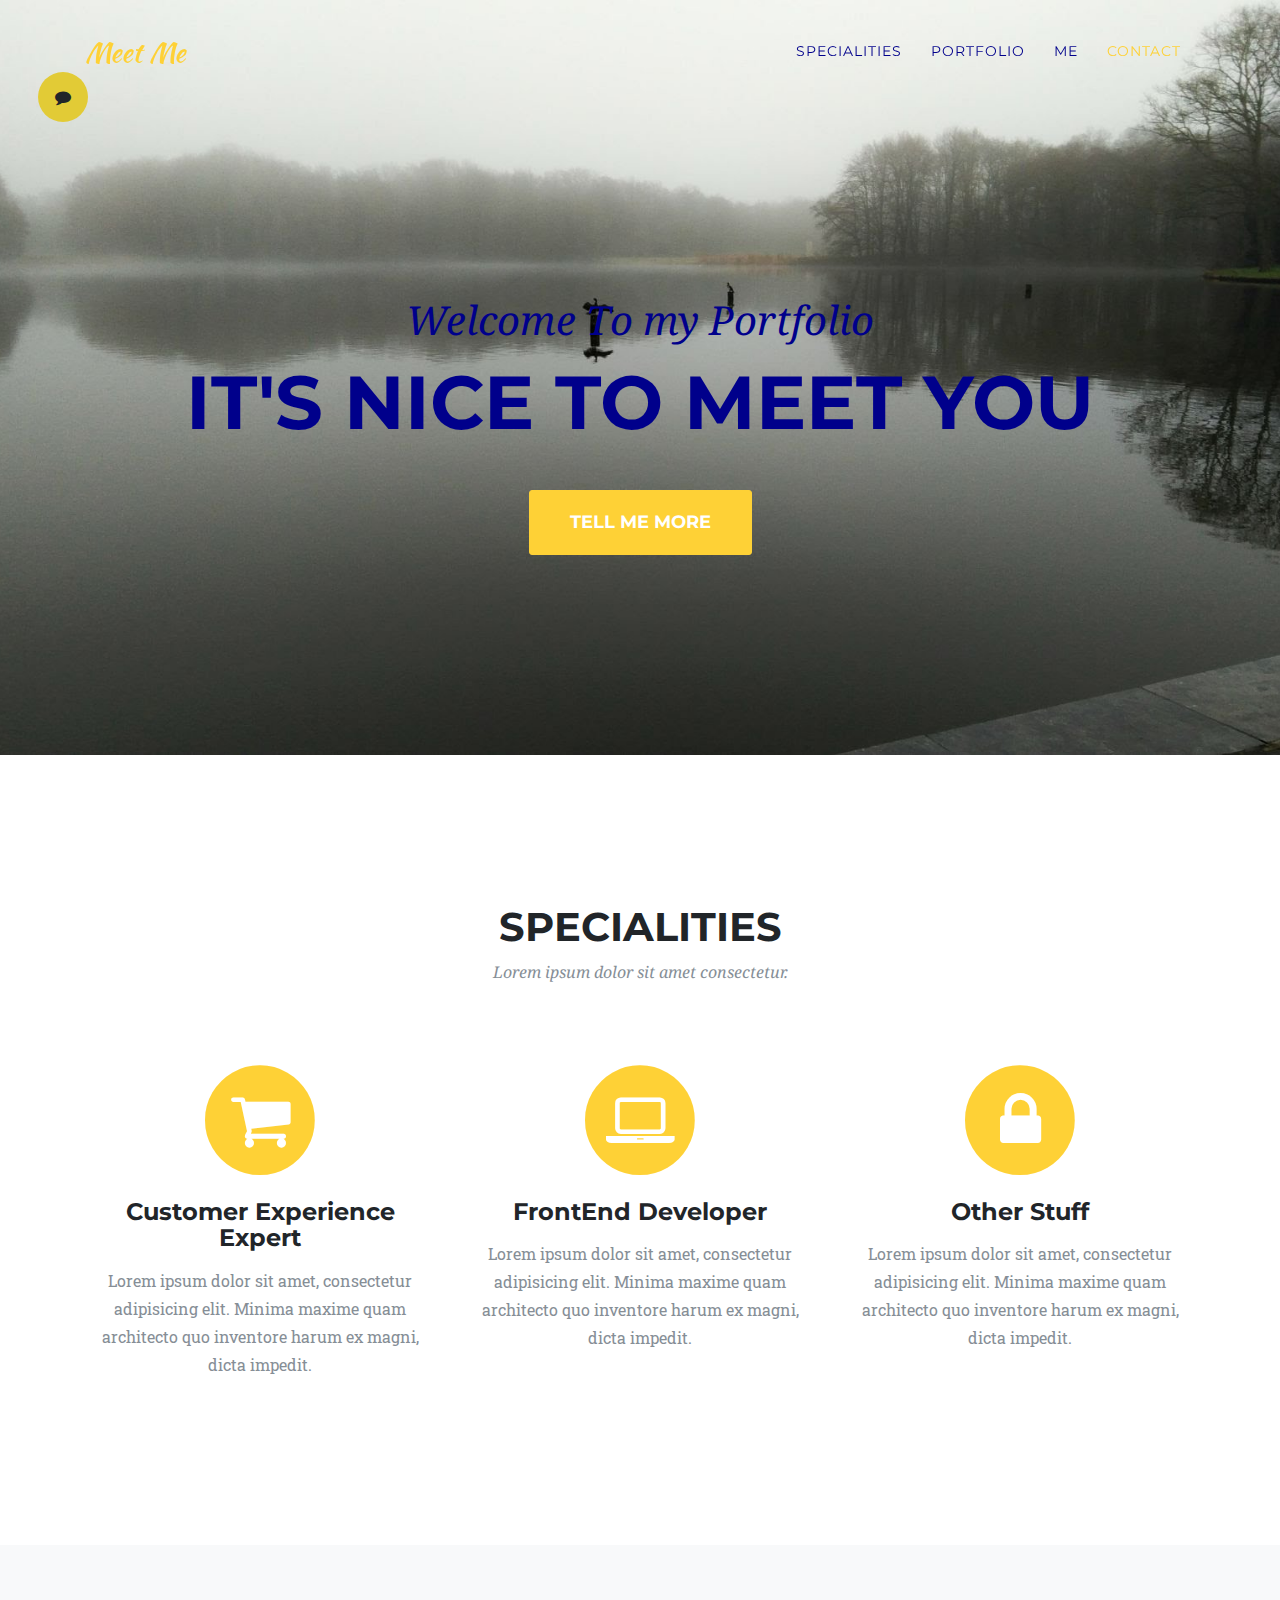
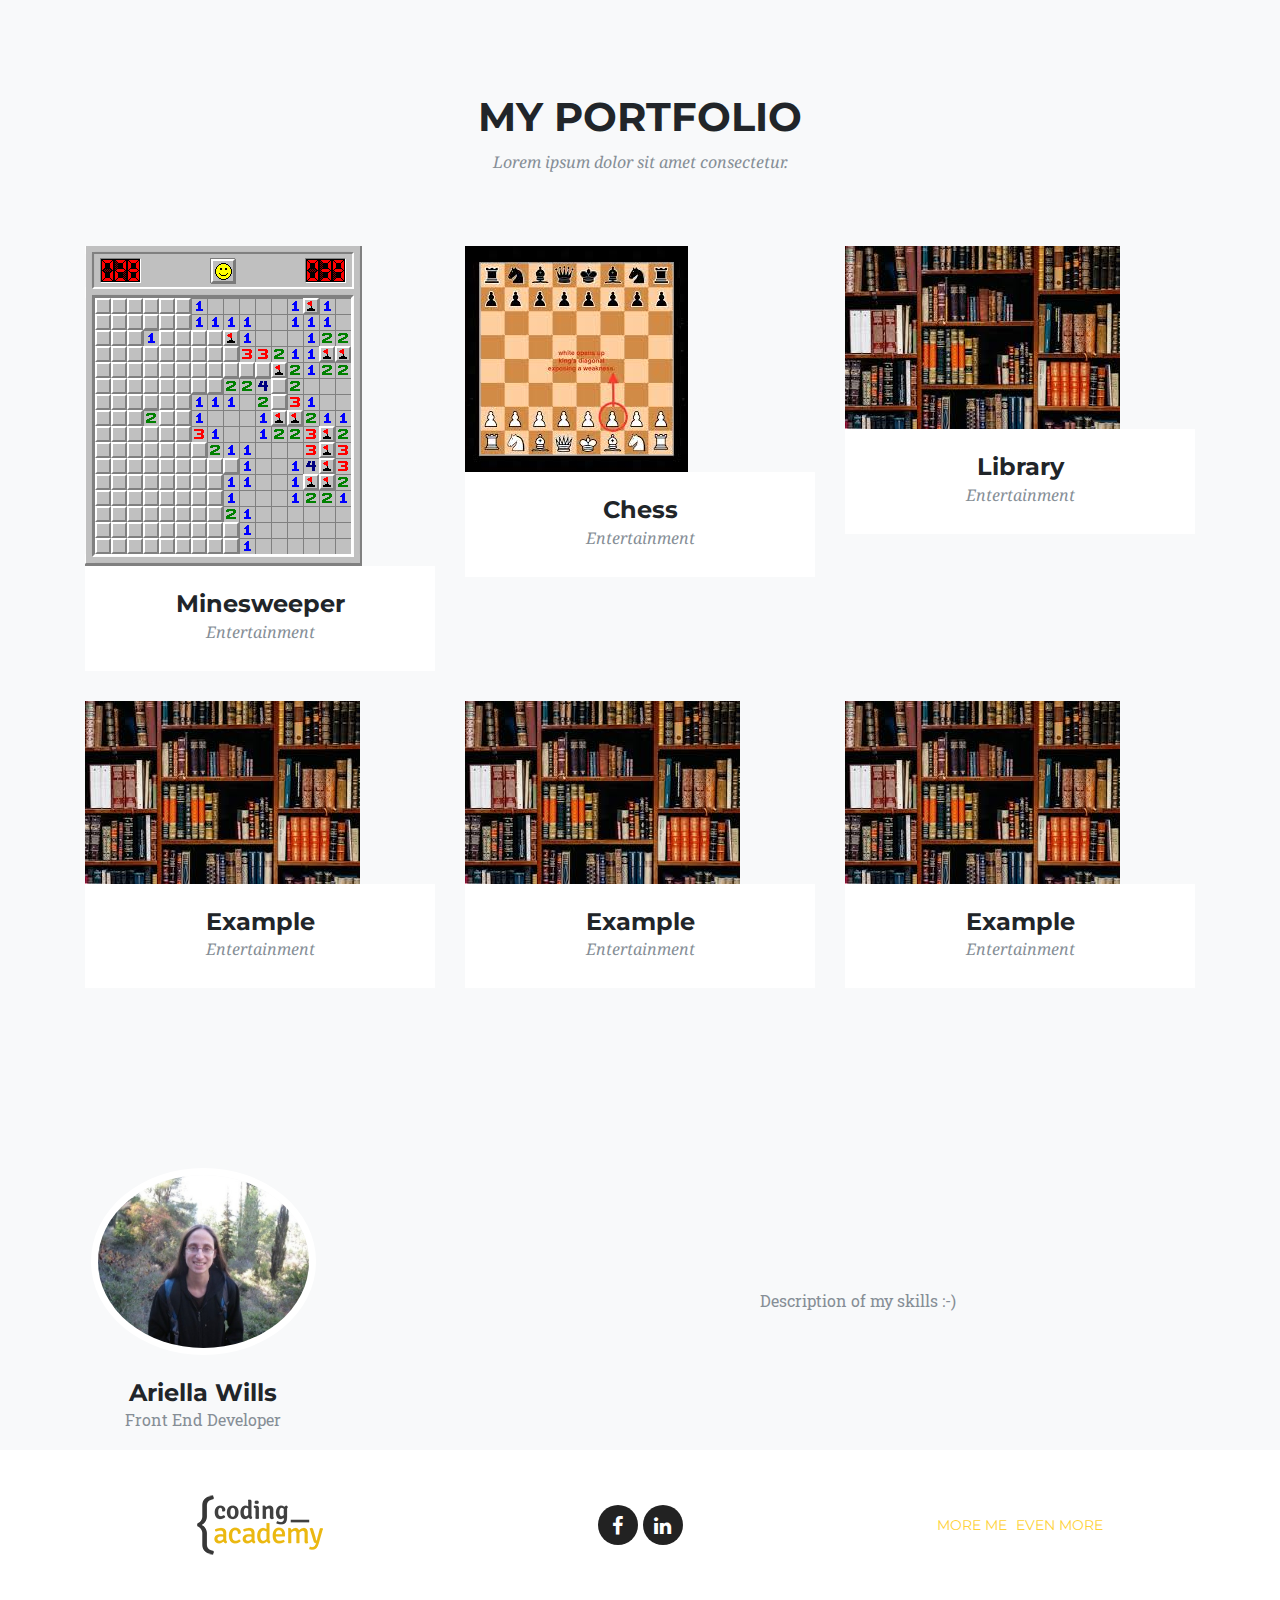
<file: index.html>
<!DOCTYPE html>
<html lang="en">

<head>

  <meta charset="utf-8">
  <meta name="viewport" content="width=device-width, initial-scale=1, shrink-to-fit=no">
  <meta name="description" content="">
  <meta name="author" content="">

  <title>Ariella's Portfolio</title>
  <link rel="shortcut icon" href="img/team/Ariella.png" />

  <!-- Bootstrap core CSS -->
  <link href="vendor/bootstrap/css/bootstrap.min.css" rel="stylesheet">

  <!-- Custom fonts for this template -->
  <link href="vendor/font-awesome/css/font-awesome.min.css" rel="stylesheet" type="text/css">
  <link href="https://fonts.googleapis.com/css?family=Montserrat:400,700" rel="stylesheet" type="text/css">
  <link href='https://fonts.googleapis.com/css?family=Kaushan+Script' rel='stylesheet' type='text/css'>
  <link href='https://fonts.googleapis.com/css?family=Droid+Serif:400,700,400italic,700italic' rel='stylesheet' type='text/css'>
  <link href='https://fonts.googleapis.com/css?family=Roboto+Slab:400,100,300,700' rel='stylesheet' type='text/css'>

  <!-- Custom styles for this template -->
  <link href="css/ca-gallery.css" rel="stylesheet">

</head>

<body id="page-top" onload="initPage()">
  <div class="offcanvas-btn" onClick="openCanvas()">
    <i class="fa fa-comment" aria-hidden="true"></i>
  </div>
  <aside class="offcanvas-aside">

    <!-- Contact -->
    <section id="contact">
      <div class="container">
        <div class="col-md-7">
          <div class="form-area">
            <form role="form">
              <br style="clear:both">
              <h3 style="margin-bottom: 25px; text-align: center;">Contact Form</h3>
              <div class="form-group">
                <input type="text" class="form-control" id="name" name="name" placeholder="Name" required>
              </div>
              <div class="form-group">
                <input type="text" class="form-control" id="email" name="email" placeholder="Email" required>
              </div>
              <div class="form-group">
                <input type="text" class="form-control" id="mobile" name="mobile" placeholder="Mobile Number" required>
              </div>
              <div class="form-group">
                <input type="text" class="form-control" id="subject" name="subject" placeholder="Subject" required>
              </div>
              <div class="form-group">
                <textarea class="form-control" type="textarea" id="message" placeholder="Message" maxlength="200" rows="7"></textarea>
                <span class="help-block">
                  <p id="characterLeft" class="help-block ">You have reached the limit</p>
                </span>
              </div>

              <button type="button" id="submit" name="submit" class="btn btn-primary pull-right">Submit Form</button>
            </form>
          </div>
        </div>
      </div>

    </section>

  </aside>

  <!-- Navigation -->
  <nav class="navbar navbar-expand-lg navbar-dark fixed-top" id="mainNav">
    <div class="container">
      <a class="navbar-brand js-scroll-trigger" href="#page-top">Meet Me</a>
      <button class="navbar-toggler navbar-toggler-right" type="button" data-toggle="collapse" data-target="#navbarResponsive"
        aria-controls="navbarResponsive" aria-expanded="false" aria-label="Toggle navigation">
        <i class="fa fa-bars"></i>
      </button>
      <div class="collapse navbar-collapse" id="navbarResponsive">
        <ul class="navbar-nav ml-auto">
          <li class="nav-item">
            <a class="nav-link js-scroll-trigger" href="#services">Specialities</a>
          </li>
          <li class="nav-item">
            <a class="nav-link js-scroll-trigger" href="#portfolio">Portfolio</a>
          </li>
          <li class="nav-item">
            <a class="nav-link js-scroll-trigger" href="#me">Me</a>
          </li>
          <li class="nav-item">
            <a class="nav-link js-scroll-trigger" href="#contact"onClick="openCanvas()">Contact</a>
          </li>
        </ul>
      </div>
    </div>
  </nav>

  <!-- Header -->
  <header class="masthead">
    <div class="container">
      <div class="intro-text">
        <div class="intro-lead-in">Welcome To my Portfolio</div>
        <div class="intro-heading">It's Nice To Meet You</div>
        <a class="btn btn-xl js-scroll-trigger" href="#services">Tell Me More</a>
      </div>
    </div>
  </header>

  <!-- Services -->
  <section id="services">
    <div class="container">
      <div class="row">
        <div class="col-lg-12 text-center">
          <h2 class="section-heading">Specialities</h2>
          <h3 class="section-subheading text-muted">Lorem ipsum dolor sit amet consectetur.</h3>
        </div>
      </div>
      <div class="row text-center">
        <div class="col-md-4">
          <span class="fa-stack fa-4x">
            <i class="fa fa-circle fa-stack-2x text-primary"></i>
            <i class="fa fa-shopping-cart fa-stack-1x fa-inverse"></i>
          </span>
          <h4 class="service-heading">Customer Experience Expert</h4>
          <p class="text-muted">Lorem ipsum dolor sit amet, consectetur adipisicing elit. Minima maxime quam architecto quo inventore harum ex
            magni, dicta impedit.</p>
        </div>
        <div class="col-md-4">
          <span class="fa-stack fa-4x">
            <i class="fa fa-circle fa-stack-2x text-primary"></i>
            <i class="fa fa-laptop fa-stack-1x fa-inverse"></i>
          </span>
          <h4 class="service-heading">FrontEnd Developer</h4>
          <p class="text-muted">Lorem ipsum dolor sit amet, consectetur adipisicing elit. Minima maxime quam architecto quo inventore harum ex
            magni, dicta impedit.</p>
        </div>
        <div class="col-md-4">
          <span class="fa-stack fa-4x">
            <i class="fa fa-circle fa-stack-2x text-primary"></i>
            <i class="fa fa-lock fa-stack-1x fa-inverse"></i>
          </span>
          <h4 class="service-heading">Other Stuff</h4>
          <p class="text-muted">Lorem ipsum dolor sit amet, consectetur adipisicing elit. Minima maxime quam architecto quo inventore harum ex
            magni, dicta impedit.</p>
        </div>
      </div>
    </div>
  </section>

  <!-- Portfolio Grid -->

  <section class="bg-light" id="portfolio">
    <div class="container">
      <div class="row">
        <div class="col-lg-12 text-center">
          <h2 class="section-heading"> My Portfolio</h2>
          <h3 class="section-subheading text-muted">Lorem ipsum dolor sit amet consectetur.</h3>
        </div>
      </div>
      <div class="row" id="portfolio-container">


      </div>
    </div>
  </section>


  <!-- Me -->
  <section class="bg-light" id="me" style="padding: 0px;">
    <div class="row">
      <div class="col-sm-4">
        <div class="team-member">
          <img class="mx-auto rounded-circle" src="img/team/Ariella.png" alt="">
          <h4>Ariella Wills</h4>
          <p class="text-muted">Front End Developer </p>

        </div>
      </div>
      <div class="col-sm-8 flex-align-center">
        <p class="large text-muted  about-description"> Description of my skills :-)</p>
      </div>
    </div>
  </section>


  <!-- Footer -->
  <footer>
    <div class="container">
      <div class="row">
        <div class="col-md-4 flex-align-center">
          <a href="http://coding-academy.org" target="_blank">
            <img src="./img/ca-logo.png" alt="">
          </a>
        </div>
        <div class="col-md-4 flex-align-center">
          <ul class="list-inline social-buttons flex-align-center">

            <li class="list-inline-item flex-align-center">
              <a href="https://www.facebook.com/ariella.wills" target="_blank">
                <i class="fa fa-facebook"></i>
              </a>
            </li>
            <li class="list-inline-item">
              <a href="https://www.linkedin.com/in/ariella-wills-36189a12/" target="_blank">
                <i class="fa fa-linkedin"></i>
              </a>
            </li>
          </ul>
        </div>
        <div class="col-md-4 flex-align-center">
          <ul class="list-inline quicklinks">
            <li class="list-inline-item">
              <a href="#">More Me</a>
            </li>
            <li class="list-inline-item">
              <a href="#">Even More</a>
            </li>
          </ul>
        </div>
      </div>
    </div>
  </footer>
  <!-- Portfolio Modals -->
  <div class="portfolio-modal modal fade" id="portfolioModal" tabindex="-1" role="dialog" aria-hidden="true">
    <div class="modal-dialog">
      <div class="modal-content">
        <div class="close-modal" data-dismiss="modal">
          <div class="lr">
            <div class="rl"></div>
          </div>
        </div>
        <div class="container">
          <div class="row" id="modals-container">
            <div class="col-lg-8 mx-auto">
              <div class="modal-body">
                <!-- Project Details Go Here -->

              </div>
            </div>
          </div>
        </div>
      </div>
    </div>
    <!-- Modal 1 -->




    <!-- Bootstrap core JavaScript -->
    <script src="vendor/jquery/jquery.min.js"></script>
    <script src="vendor/popper/popper.min.js"></script>
    <script src="vendor/bootstrap/js/bootstrap.min.js"></script>

    <!-- Plugin JavaScript -->
    <script src="vendor/jquery-easing/jquery.easing.min.js"></script>

    <!-- Custom scripts for this template -->
    <script src="js/ca-gallery.js"></script>
    <script src="js/util.js"></script>
    <script src="js/service.js"></script>
    <script src="js/offCanvas.js"></script>
    <script src="js/main.js"></script>


</body>

</html>
</file>
<file: css/ca-gallery.css>
body {
  overflow-x: hidden;
  font-family: "Roboto Slab", "Helvetica Neue", Helvetica, Arial, sans-serif;
}
p {
  line-height: 1.75;
}
a {
  color: #fed136;
}
a.active,
a:active,
a:focus,
a:hover {
  color: #fec503;
}
h1,
h2,
h3,
h4,
h5,
h6 {
  font-weight: 700;
  font-family: "Montserrat", "Helvetica Neue", Helvetica, Arial, sans-serif;
  text-transform: uppercase;
}
section {
  padding: 100px 0;
}
section h2.section-heading {
  font-size: 40px;
  margin-top: 0;
  margin-bottom: 15px;
}
section h3.section-subheading {
  font-size: 16px;
  font-weight: 400;
  font-style: italic;
  margin-bottom: 75px;
  text-transform: none;
  font-family: "Droid Serif", "Helvetica Neue", Helvetica, Arial, sans-serif;
}
@media (min-width: 768px) {
  section {
    padding: 150px 0;
  }
}
::-moz-selection {
  background: #fed136;
  text-shadow: none;
}
::selection {
  background: #fed136;
  text-shadow: none;
}
img::selection {
  background: transparent;
}
img::-moz-selection {
  background: transparent;
}
body {
  -webkit-tap-highlight-color: #fed136;
}
.offcanvas-btn {
  z-index: 100000;
  position: fixed;
  top: 8%;
  left: 3%;
  height: 50px;
  width: 50px;
  background: #e2cb36;
  border-radius: 50%;
  display: flex;
  justify-content: center;
  align-items: center;
  cursor: pointer;
  margin-left: 0;
  transition: all 0.3s ease;
}
.offcanvas-btn-open {
  margin-left: 41vw;
}
.offcanvas-aside {
  position: fixed;
  height: 100%;
  z-index: 100000;
  background: lightblue;
  width: 40vw;
  left: -40vw;
  transition: all 0.3s ease;
  /* display: flex;
  flex-direction: column; */
  /* align-items: center; */
  /* justify-content: space-around; */
}
.offcanvas-aside{
  text-align: center;
}
.offcanvas-aside img {
  border-radius: 50%;
}
.offcanvas-aside p {
  text-align: center;
}
.offcanvas-aside .offcanvas-content-suffix {
  height: 20%;
}
.offcanvas-aside-open {
  left: 0;
}

.red {
  color: red;
}
.form-area {
  background-color: #fafafa;
  padding: 10px 40px 60px;
  margin: 15px 0px 60px;
  border: 1px solid GREY;

}
#mainNav {
  background-color: #222222;
}
#mainNav .navbar-toggler {
  font-size: 12px;
  right: 0;
  padding: 13px;
  text-transform: uppercase;
  color: white;
  border: 0;
  background-color: #fed136;
  font-family: "Montserrat", "Helvetica Neue", Helvetica, Arial, sans-serif;
  text-transform: uppercase;
}
#mainNav .navbar-brand {
  color: #fed136;
  font-family: "Kaushan Script", "Helvetica Neue", Helvetica, Arial, cursive;
}
#mainNav .navbar-brand.active,
#mainNav .navbar-brand:active,
#mainNav .navbar-brand:focus,
#mainNav .navbar-brand:hover {
  color: #fec503;
}
#mainNav .navbar-nav .nav-item .nav-link {
  font-size: 90%;
  font-weight: 400;
  padding: 0.75em 0;
  letter-spacing: 1px;
  color: darkblue;
  font-family: "Montserrat", "Helvetica Neue", Helvetica, Arial, sans-serif;
  text-transform: uppercase;
}
#mainNav .navbar-nav .nav-item .nav-link.active,
#mainNav .navbar-nav .nav-item .nav-link:hover {
  color: #fed136;
}
@media (min-width: 992px) {
  #mainNav {
    padding-top: 25px;
    padding-bottom: 25px;
    -webkit-transition: padding-top 0.3s, padding-bottom 0.3s;
    -moz-transition: padding-top 0.3s, padding-bottom 0.3s;
    transition: padding-top 0.3s, padding-bottom 0.3s;
    border: none;
    background-color: transparent;
  }
  #mainNav .navbar-brand {
    font-size: 1.75em;
    -webkit-transition: all 0.3s;
    -moz-transition: all 0.3s;
    transition: all 0.3s;
  }
  #mainNav .navbar-nav .nav-item .nav-link {
    padding: 1.1em 1em !important;
  }
  #mainNav.navbar-shrink {
    padding-top: 0;
    padding-bottom: 0;
    background-color: #222222;
  }
  #mainNav.navbar-shrink .navbar-brand {
    font-size: 1.25em;
    padding: 12px 0;
  }
}
header.masthead {
  text-align: center;
  color: darkblue;
  background-image: url("../img/about/amsterdam.jpg");
  background-repeat: no-repeat;
  background-attachment: scroll;
  background-position: center center;
  -webkit-background-size: cover;
  -moz-background-size: cover;
  -o-background-size: cover;
  background-size: cover;
}
header.masthead .intro-text {
  padding-top: 150px;
  padding-bottom: 100px;
}
header.masthead .intro-text .intro-lead-in {
  font-size: 22px;
  font-style: italic;
  line-height: 22px;
  margin-bottom: 25px;
  font-family: "Droid Serif", "Helvetica Neue", Helvetica, Arial, sans-serif;
}
header.masthead .intro-text .intro-heading {
  font-size: 50px;
  font-weight: 700;
  line-height: 50px;
  margin-bottom: 25px;
  font-family: "Montserrat", "Helvetica Neue", Helvetica, Arial, sans-serif;
  text-transform: uppercase;
}
@media (min-width: 768px) {
  header.masthead .intro-text {
    padding-top: 300px;
    padding-bottom: 200px;
  }
  header.masthead .intro-text .intro-lead-in {
    font-size: 40px;
    font-style: italic;
    line-height: 40px;
    margin-bottom: 25px;
    font-family: "Droid Serif", "Helvetica Neue", Helvetica, Arial, sans-serif;
  }
  header.masthead .intro-text .intro-heading {
    font-size: 75px;
    font-weight: 700;
    line-height: 75px;
    margin-bottom: 50px;
    font-family: "Montserrat", "Helvetica Neue", Helvetica, Arial, sans-serif;
    text-transform: uppercase;
  }
}
.service-heading {
  margin: 15px 0;
  text-transform: none;
}
#portfolio .portfolio-item {
  right: 0;
  margin: 0 0 15px;
}
#portfolio .portfolio-item .portfolio-link {
  position: relative;
  display: block;
  max-width: 400px;
  margin: 0 auto;
  cursor: pointer;
}
#portfolio .portfolio-item .portfolio-link .portfolio-hover {
  position: absolute;
  width: 100%;
  height: 100%;
  -webkit-transition: all ease 0.5s;
  -moz-transition: all ease 0.5s;
  transition: all ease 0.5s;
  opacity: 0;
  background: rgba(254, 209, 54, 0.9);
}
#portfolio .portfolio-item .portfolio-link .portfolio-hover:hover {
  opacity: 1;
}
#portfolio
  .portfolio-item
  .portfolio-link
  .portfolio-hover
  .portfolio-hover-content {
  font-size: 20px;
  position: absolute;
  top: 50%;
  width: 100%;
  height: 20px;
  margin-top: -12px;
  text-align: center;
  color: white;
}
#portfolio
  .portfolio-item
  .portfolio-link
  .portfolio-hover
  .portfolio-hover-content
  i {
  margin-top: -12px;
}
#portfolio
  .portfolio-item
  .portfolio-link
  .portfolio-hover
  .portfolio-hover-content
  h3,
#portfolio
  .portfolio-item
  .portfolio-link
  .portfolio-hover
  .portfolio-hover-content
  h4 {
  margin: 0;
}
#portfolio .portfolio-item .portfolio-caption {
  max-width: 400px;
  margin: 0 auto;
  padding: 25px;
  text-align: center;
  background-color: white;
}
#portfolio .portfolio-item .portfolio-caption h4 {
  margin: 0;
  text-transform: none;
}
#portfolio .portfolio-item .portfolio-caption p {
  font-size: 16px;
  font-style: italic;
  margin: 0;
  font-family: "Droid Serif", "Helvetica Neue", Helvetica, Arial, sans-serif;
}
#portfolio * {
  z-index: 2;
}
@media (min-width: 767px) {
  #portfolio .portfolio-item {
    margin: 0 0 30px;
  }
}
.portfolio-modal .modal-dialog {
  max-width: none;
  height: 100%;
  margin: 0;
}
.portfolio-modal .modal-content {
  min-height: 100%;
  padding: 100px 0;
  text-align: center;
  border: none;
  border-radius: 0;
  background-clip: border-box;
  -webkit-box-shadow: none;
  box-shadow: none;
}
.portfolio-modal .modal-content h2 {
  font-size: 3em;
  margin-bottom: 15px;
}
.portfolio-modal .modal-content p {
  margin-bottom: 30px;
}
.portfolio-modal .modal-content p.item-intro {
  font-size: 16px;
  font-style: italic;
  margin: 20px 0 30px;
  font-family: "Droid Serif", "Helvetica Neue", Helvetica, Arial, sans-serif;
}
.portfolio-modal .modal-content ul.list-inline {
  margin-top: 0;
  margin-bottom: 30px;
}
.portfolio-modal .modal-content img {
  margin-bottom: 30px;
}
.portfolio-modal .modal-content button {
  cursor: pointer;
}
.portfolio-modal .close-modal {
  position: absolute;
  top: 25px;
  right: 25px;
  width: 75px;
  height: 75px;
  cursor: pointer;
  background-color: transparent;
}
.portfolio-modal .close-modal:hover {
  opacity: 0.3;
}
.portfolio-modal .close-modal .lr {
  /* Safari and Chrome */

  z-index: 1051;
  width: 1px;
  height: 75px;
  margin-left: 35px;
  /* IE 9 */

  -webkit-transform: rotate(45deg);
  -ms-transform: rotate(45deg);
  transform: rotate(45deg);
  background-color: #222222;
}
.portfolio-modal .close-modal .lr .rl {
  /* Safari and Chrome */

  z-index: 1052;
  width: 1px;
  height: 75px;
  /* IE 9 */

  -webkit-transform: rotate(90deg);
  -ms-transform: rotate(90deg);
  transform: rotate(90deg);
  background-color: #222222;
}
.portfolio-modal .modal-backdrop {
  display: none;
  opacity: 0;
}
.timeline {
  position: relative;
  padding: 0;
  list-style: none;
}
.timeline:before {
  position: absolute;
  top: 0;
  bottom: 0;
  left: 40px;
  width: 2px;
  margin-left: -1.5px;
  content: "";
  background-color: #f1f1f1;
}
.timeline > li {
  position: relative;
  min-height: 50px;
  margin-bottom: 50px;
}
.timeline > li:after,
.timeline > li:before {
  display: table;
  content: " ";
}
.timeline > li:after {
  clear: both;
}
.timeline > li .timeline-panel {
  position: relative;
  float: right;
  width: 100%;
  padding: 0 20px 0 100px;
  text-align: left;
}
.timeline > li .timeline-panel:before {
  right: auto;
  left: -15px;
  border-right-width: 15px;
  border-left-width: 0;
}
.timeline > li .timeline-panel:after {
  right: auto;
  left: -14px;
  border-right-width: 14px;
  border-left-width: 0;
}
.timeline > li .timeline-image {
  position: absolute;
  z-index: 100;
  left: 0;
  width: 80px;
  height: 80px;
  margin-left: 0;
  text-align: center;
  color: white;
  border: 7px solid #f1f1f1;
  border-radius: 100%;
  background-color: #fed136;
}
.timeline > li .timeline-image h4 {
  font-size: 10px;
  line-height: 14px;
  margin-top: 12px;
}
.timeline > li.timeline-inverted > .timeline-panel {
  float: right;
  padding: 0 20px 0 100px;
  text-align: left;
}
.timeline > li.timeline-inverted > .timeline-panel:before {
  right: auto;
  left: -15px;
  border-right-width: 15px;
  border-left-width: 0;
}
.timeline > li.timeline-inverted > .timeline-panel:after {
  right: auto;
  left: -14px;
  border-right-width: 14px;
  border-left-width: 0;
}
.timeline > li:last-child {
  margin-bottom: 0;
}
.timeline .timeline-heading h4 {
  margin-top: 0;
  color: inherit;
}
.timeline .timeline-heading h4.subheading {
  text-transform: none;
}
.timeline .timeline-body > ul,
.timeline .timeline-body > p {
  margin-bottom: 0;
}
@media (min-width: 768px) {
  .timeline:before {
    left: 50%;
  }
  .timeline > li {
    min-height: 100px;
    margin-bottom: 100px;
  }
  .timeline > li .timeline-panel {
    float: left;
    width: 41%;
    padding: 0 20px 20px 30px;
    text-align: right;
  }
  .timeline > li .timeline-image {
    left: 50%;
    width: 100px;
    height: 100px;
    margin-left: -50px;
  }
  .timeline > li .timeline-image h4 {
    font-size: 13px;
    line-height: 18px;
    margin-top: 16px;
  }
  .timeline > li.timeline-inverted > .timeline-panel {
    float: right;
    padding: 0 30px 20px 20px;
    text-align: left;
  }
}
@media (min-width: 992px) {
  .timeline > li {
    min-height: 150px;
  }
  .timeline > li .timeline-panel {
    padding: 0 20px 20px;
  }
  .timeline > li .timeline-image {
    width: 150px;
    height: 150px;
    margin-left: -75px;
  }
  .timeline > li .timeline-image h4 {
    font-size: 18px;
    line-height: 26px;
    margin-top: 30px;
  }
  .timeline > li.timeline-inverted > .timeline-panel {
    padding: 0 20px 20px;
  }
}
@media (min-width: 1200px) {
  .timeline > li {
    min-height: 170px;
  }
  .timeline > li .timeline-panel {
    padding: 0 20px 20px 100px;
  }
  .timeline > li .timeline-image {
    width: 170px;
    height: 170px;
    margin-left: -85px;
  }
  .timeline > li .timeline-image h4 {
    margin-top: 40px;
  }
  .timeline > li.timeline-inverted > .timeline-panel {
    padding: 0 100px 20px 20px;
  }
}
.team-member {
  text-align: center;
}
.team-member img {
  width: 225px;
  height: auto;
  border: 7px solid white;
}
.team-member h4 {
  margin-top: 25px;
  margin-bottom: 0;
  text-transform: none;
}
.team-member p {
  margin-top: 0;
}
.about-description {
  max-width: 80%;
}

@media (max-width: 800px) {
  .about-description {
    text-align: center;
    margin-top: 1rem;
    margin-bottom: 1rem;
  }
}
footer {
  padding: 25px 0;
  text-align: center;
}
footer span.copyright {
  font-size: 90%;
  line-height: 40px;
  text-transform: none;
  font-family: "Montserrat", "Helvetica Neue", Helvetica, Arial, sans-serif;
  text-transform: uppercase;
}
footer ul.quicklinks {
  font-size: 90%;
  line-height: 40px;
  margin-bottom: 0;
  text-transform: none;
  font-family: "Montserrat", "Helvetica Neue", Helvetica, Arial, sans-serif;
  text-transform: uppercase;
}
ul.social-buttons {
  margin-bottom: 0;
}
ul.social-buttons li a {
  font-size: 20px;
  line-height: 40px;
  display: block;
  width: 40px;
  height: 40px;
  -webkit-transition: all 0.3s;
  -moz-transition: all 0.3s;
  transition: all 0.3s;
  color: white;
  border-radius: 100%;
  outline: none;
  background-color: #222222;
}
ul.social-buttons li a:active,
ul.social-buttons li a:focus,
ul.social-buttons li a:hover {
  background-color: #fed136;
}
.flex-align-center {
  display: flex;
  justify-content: center;
  align-items: center;
}
.text-primary {
  color: #fed136 !important;
}
.btn-primary {
  font-weight: 700;
  color: white;
  border-color: #fed136;
  background-color: #fed136;
  font-family: "Montserrat", "Helvetica Neue", Helvetica, Arial, sans-serif;
  text-transform: uppercase;
}
.btn-primary.focus,
.btn-primary:focus {
  color: white;
  border-color: #b48b01;
  background-color: #fec503;
}
.btn-primary:hover {
  color: white;
  border-color: #f6bf01;
  background-color: #fec503;
}
.btn-primary.active,
.btn-primary:active,
.open > .btn-primary.dropdown-toggle {
  color: white;
  border-color: #f6bf01;
  background-color: #fec503;
}
.btn-primary.active.focus,
.btn-primary.active:focus,
.btn-primary.active:hover,
.btn-primary:active.focus,
.btn-primary:active:focus,
.btn-primary:active:hover,
.open > .btn-primary.dropdown-toggle.focus,
.open > .btn-primary.dropdown-toggle:focus,
.open > .btn-primary.dropdown-toggle:hover {
  color: white;
  border-color: #b48b01;
  background-color: #dcab01;
}
.btn-primary.active,
.btn-primary:active,
.open > .btn-primary.dropdown-toggle {
  background-image: none;
}
.btn-primary.disabled.focus,
.btn-primary.disabled:focus,
.btn-primary.disabled:hover,
.btn-primary[disabled].focus,
.btn-primary[disabled]:focus,
.btn-primary[disabled]:hover,
fieldset[disabled] .btn-primary.focus,
fieldset[disabled] .btn-primary:focus,
fieldset[disabled] .btn-primary:hover {
  border-color: #fed136;
  background-color: #fed136;
}
.btn-primary .badge {
  color: #fed136;
  background-color: white;
}
.btn-xl {
  font-size: 18px;
  font-weight: 700;
  padding: 20px 40px;
  border-radius: 3px;
  color: white;
  border-color: #fed136;
  background-color: #fed136;
  font-family: "Montserrat", "Helvetica Neue", Helvetica, Arial, sans-serif;
  text-transform: uppercase;
}
.btn-xl.focus,
.btn-xl:focus {
  color: white;
  border-color: #b48b01;
  background-color: #fec503;
}
.btn-xl:hover {
  color: white;
  border-color: #f6bf01;
  background-color: #fec503;
}
.btn-xl.active,
.btn-xl:active,
.open > .btn-xl.dropdown-toggle {
  color: white;
  border-color: #f6bf01;
  background-color: #fec503;
}
.btn-xl.active.focus,
.btn-xl.active:focus,
.btn-xl.active:hover,
.btn-xl:active.focus,
.btn-xl:active:focus,
.btn-xl:active:hover,
.open > .btn-xl.dropdown-toggle.focus,
.open > .btn-xl.dropdown-toggle:focus,
.open > .btn-xl.dropdown-toggle:hover {
  color: white;
  border-color: #b48b01;
  background-color: #dcab01;
}
.btn-xl.active,
.btn-xl:active,
.open > .btn-xl.dropdown-toggle {
  background-image: none;
}
.btn-xl.disabled.focus,
.btn-xl.disabled:focus,
.btn-xl.disabled:hover,
.btn-xl[disabled].focus,
.btn-xl[disabled]:focus,
.btn-xl[disabled]:hover,
fieldset[disabled] .btn-xl.focus,
fieldset[disabled] .btn-xl:focus,
fieldset[disabled] .btn-xl:hover {
  border-color: #fed136;
  background-color: #fed136;
}
.btn-xl .badge {
  color: #fed136;
  background-color: white;
}
</file>
